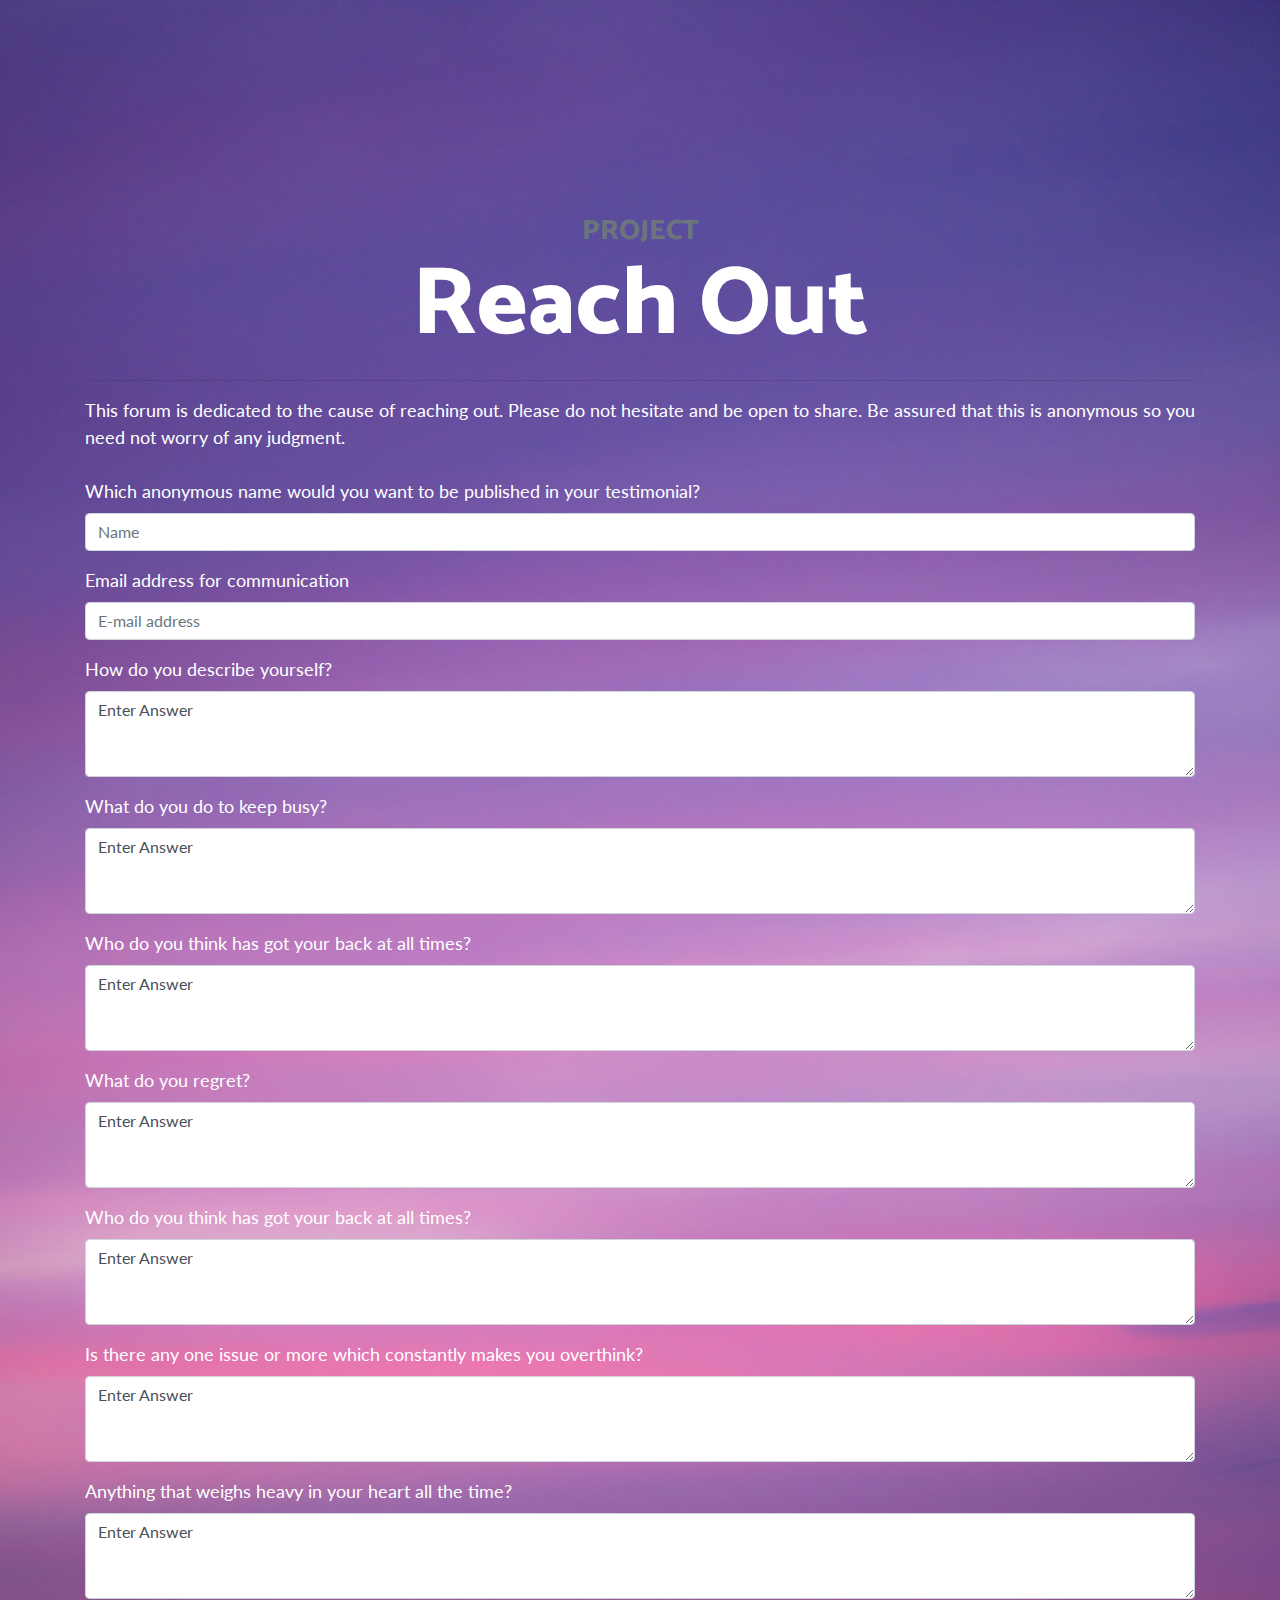
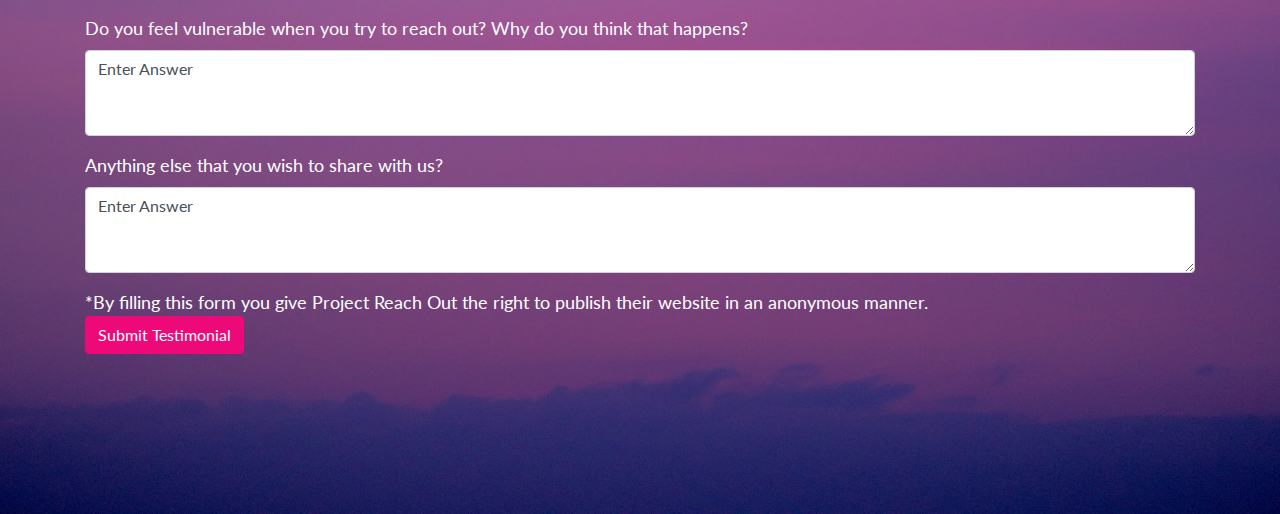
<file: auth.html>
<!DOCTYPE html>
<html lang="en">

<head>

  <meta charset="utf-8">
  <meta name="viewport" content="width=device-width, initial-scale=1, shrink-to-fit=no">
  <meta name="description" content="">
  <meta name="author" content="">

  <title>Register-Reach Out</title>

  <!-- Bootstrap core CSS -->
  <link href="vendor/bootstrap/css/bootstrap.min.css" rel="stylesheet">

  <!-- Custom fonts for this template -->
  <link href="https://fonts.googleapis.com/css?family=Catamaran:100,200,300,400,500,600,700,800,900" rel="stylesheet">
  <link href="https://fonts.googleapis.com/css?family=Lato:100,100i,300,300i,400,400i,700,700i,900,900i" rel="stylesheet">

  <link href="https://cdnjs.cloudflare.com/ajax/libs/font-awesome/4.7.0/css/font-awesome.css" type="text/css" rel="stylesheet">

  <link rel="stylesheet" href="css/home.css">
  <link rel="stylesheet" href="css/one-page-wonder.css">
  </head>
  <body>

    <header class="masthead text-center text-white">
      <div class="masthead-content">
        <div class="container">
          <h3 class="text-secondary mb-0 pro-head">PROJECT</h3>
          <h1 class="masthead-heading mb-0">Reach Out</h1>
          <hr>
          <form class="text-left">
            This forum is dedicated to the cause of reaching out. Please do not hesitate and be open to share.
            Be assured that this is anonymous so you need not worry of any judgment.
            <br><br>
            <div class="form-group">
              <label for="q1">Which anonymous name would you want to be published in your testimonial?</label>
              <input type="text" class="form-control" id="q2" placeholder="Name">
            </div>
            <div class="form-group">
              <label for="email">Email address for communication</label>
              <input type="text" class="form-control" id="email" placeholder="E-mail address">
            </div>
            <div class="form-group">
              <label for="q2">How do you describe yourself? </label>
              <textarea rows="3" class="form-control" id="q2">Enter Answer

              </textarea>
            </div>
            <div class="form-group">
              <label for="q3">What do you do to keep busy?</label>
              <textarea rows="3" class="form-control" id="q3">Enter Answer

              </textarea>
            </div>
            <div class="form-group">
              <label for="q4">Who do you think has got your back at all times? </label>
              <textarea rows="3" class="form-control" id="q4">Enter Answer

              </textarea>
            </div>
            <div class="form-group">
              <label for="q5">What do you regret?</label>
              <textarea rows="3" class="form-control" id="q5">Enter Answer

              </textarea>
            </div>
            <div class="form-group">
              <label for="q6">Who do you think has got your back at all times? </label>
              <textarea rows="3" class="form-control" id="q6">Enter Answer

              </textarea>
            </div>
            <div class="form-group">
              <label for="q7">Is there any one issue or more which constantly makes you overthink? </label>
              <textarea rows="3" class="form-control" id="q7">Enter Answer

              </textarea>
            </div>
            <div class="form-group">
              <label for="q8">Anything that weighs heavy in your heart all the time? </label>
              <textarea rows="3" class="form-control" id="q8">Enter Answer

              </textarea>
            </div>
            <div class="form-group">
              <label for="q9">Do you feel vulnerable when you try to reach out? Why do you think that happens? </label>
              <textarea rows="3" class="form-control" id="q9">Enter Answer

              </textarea>
            </div>
            <div class="form-group">
              <label for="q10">Anything else that you wish to share with us? </label>
              <textarea rows="3" class="form-control" id="q10">Enter Answer

              </textarea>
            </div>

            *By filling this form you give Project Reach Out the right to publish their website in an anonymous manner.
            <br>
            <button type="submit" class="btn btn-primary">Submit Testimonial</button>
          </form>
        </div>
      </div>
      <div class="bg-circle-1 bg-circle"></div>
      <div class="bg-circle-2 bg-circle"></div>
      <div class="bg-circle-3 bg-circle"></div>
      <div class="bg-circle-4 bg-circle"></div>
    </header>

<section class="bg-primary">
  <div class="container">

  </div>
</section>

</body>
</html>
</file>
<file: css/home.css>
img{ max-width:100%;}
.inbox_people {
  background: #f8f8f8 none repeat scroll 0 0;
  float:right;
  overflow: hidden;
  border-right:1px solid #c4c4c4;
}
.inbox_msg {
  border: 1px solid #c4c4c4;
  clear: both;
  overflow: hidden;
}
.top_spac{ margin: 20px 0 0;}

.chat_ib h5{ font-size:15px; color:#464646; margin:0 0 8px 0;}
.chat_ib h5 span{ font-size:13px; float:right;}
.chat_ib p{ font-size:14px; color:#989898; margin:auto}
.chat_img {
  float: left;
  width: 11%;
}
.chat_ib {
  float: left;
  padding: 0 0 0 15px;
  width: 88%;
}

.chat_people{ overflow:hidden; clear:both;}
.chat_list {
  border-bottom: 1px solid #c4c4c4;
  margin: 0;
  padding: 18px 16px 10px;
}
.inbox_chat { height: 400px; overflow-y: scroll;}

.active_chat{ background:#ebebeb;}

.admin_chat{ background:violet;}

.incoming_msg_img {
  display: inline-block;
  width: 6%;
}
.received_msg {
  display: inline-block;
  padding: 0 0 0 10px;
  vertical-align: top;
  width: 92%;
 }
 .received_withd_msg p {
  background: #ebebeb none repeat scroll 0 0;
  border-radius: 3px;
  color: #646464;
  font-size: 14px;
  margin: 0;
  padding: 5px 10px 5px 12px;
  width: 100%;
}
.time_date {
  color: #747474;
  display: block;
  font-size: 12px;
  margin: 8px 0 0;
}
.received_withd_msg { width: 57%;}
.mesgs {
  float: left;
  padding: 30px 15px 0 25px;
  width: 100%;
}

 .sent_msg p {
  background: #05728f none repeat scroll 0 0;
  border-radius: 3px;
  font-size: 14px;
  margin: 0; color:#fff;
  padding: 5px 10px 5px 12px;
  width:100%;
}
.outgoing_msg{ overflow:hidden; margin:26px 0 26px;}
.sent_msg {
  float: right;
  width: 46%;
}
.input_msg_write input {
  background: rgba(0, 0, 0, 0) none repeat scroll 0 0;
  border: medium none;
  color: #4c4c4c;
  font-size: 15px;
  min-height: 48px;
  width: 100%;
}

.type_msg {border-top: 1px solid #c4c4c4;position: relative;}
.msg_send_btn {
  background: #05728f none repeat scroll 0 0;
  border: medium none;
  border-radius: 50%;
  color: #fff;
  cursor: pointer;
  font-size: 17px;
  height: 33px;
  position: absolute;
  right: 0;
  top: 11px;
  width: 33px;
}

.msg_history {
  height: 516px;
  overflow-y: auto;
}

*{padding:0;margin:0;}

body{
	font-family:Verdana, Geneva, sans-serif;
	font-size:18px;
	background-color:#CCC;
}


.float{
	position:fixed;

	bottom:20px;
	right:40px;

}
.msgButton{
  width:60px;
	height:60px;
  background-color:#0C9;
	color:#FFF;
	border-radius:50px;
	text-align:center;
	box-shadow: 2px 2px 3px #999;
}

.my-float{
	margin-top:22px;
}
</file>
<file: css/one-page-wonder.css>
body {
  font-family: 'Lato';
}

h1,
h2,
h3,
h4,
h5,
h6 {
  font-family: 'Catamaran';
  font-weight: 800 !important;
}

.btn-xl {
  text-transform: uppercase;
  padding: 1.5rem 3rem;
  font-size: 0.9rem;
  font-weight: 700;
  letter-spacing: 0.1rem;
}

.bg-black {
  background-color: #000 !important;
}

.rounded-pill {
  border-radius: 5rem;
}

.navbar-custom {
  padding-top: 1rem;
  padding-bottom: 1rem;
  background-color: rgba(0, 0, 0, 0.7);
}

.navbar-custom .navbar-brand {
  text-transform: uppercase;
  font-size: 1rem;
  letter-spacing: 0.1rem;
  font-weight: 700;
}

.navbar-custom .navbar-nav .nav-item .nav-link {
  text-transform: uppercase;
  font-size: 0.8rem;
  font-weight: 700;
  letter-spacing: 0.1rem;
}

header.masthead {
  position: relative;
  overflow: hidden;
  padding-top: calc(7rem + 60px);
  padding-bottom: 7rem;
  /*background: linear-gradient(0deg, #961E8A 0%, #ee0979 100%);*/
  background: url("../img/bg2.jpg") no-repeat bottom center scroll;
  -moz-background-size: cover;
  background-size: cover;
  -o-background-size: cover;
}

header.masthead .masthead-content {
  z-index: 1;
  position: relative;
}

header.masthead .masthead-content .masthead-heading {
  font-size: 4rem;
}

header.masthead .masthead-content .masthead-subheading {
  font-size: 2rem;
}

header.masthead .bg-circle {
  z-index: 0;
  position: absolute;
  border-radius: 100%;
  background: linear-gradient(0deg, #ee0979 0%, #ff6a00 100%);
}


@media (min-width: 992px) {
  header.masthead {
    padding-top: calc(10rem + 55px);
    padding-bottom: 10rem;
  }
  header.masthead .masthead-content .masthead-heading {
    font-size: 6rem;
  }
  header.masthead .masthead-content .masthead-subheading {
    font-size: 4rem;
  }
}

.bg-primary {
  /*background: linear-gradient(0deg, #961E8A 0%, #ee0979 100%) !important;*/

}

.btn-primary {
  background-color: #ee0979;
  border-color: #ee0979;
}

.btn-primary:active, .btn-primary:focus, .btn-primary:hover {
  background-color: #bd0760 !important;
  border-color: #bd0760 !important;
}

.btn-primary:focus {
  box-shadow: 0 0 0 0.2rem rgba(238, 9, 121, 0.5);
}

.btn-secondary {
  background-color: #ff6a00;
  border-color: #ff6a00;
}

.btn-secondary:active, .btn-secondary:focus, .btn-secondary:hover {
  background-color: #cc5500 !important;
  border-color: #cc5500 !important;
}

.btn-secondary:focus {
  box-shadow: 0 0 0 0.2rem rgba(255, 106, 0, 0.5);
}

.content-section {
  padding-top: 7.5rem;
  padding-bottom: 7.5rem;
}

.link{
  color:black;
  text-decoration: underline;
}
</file>
